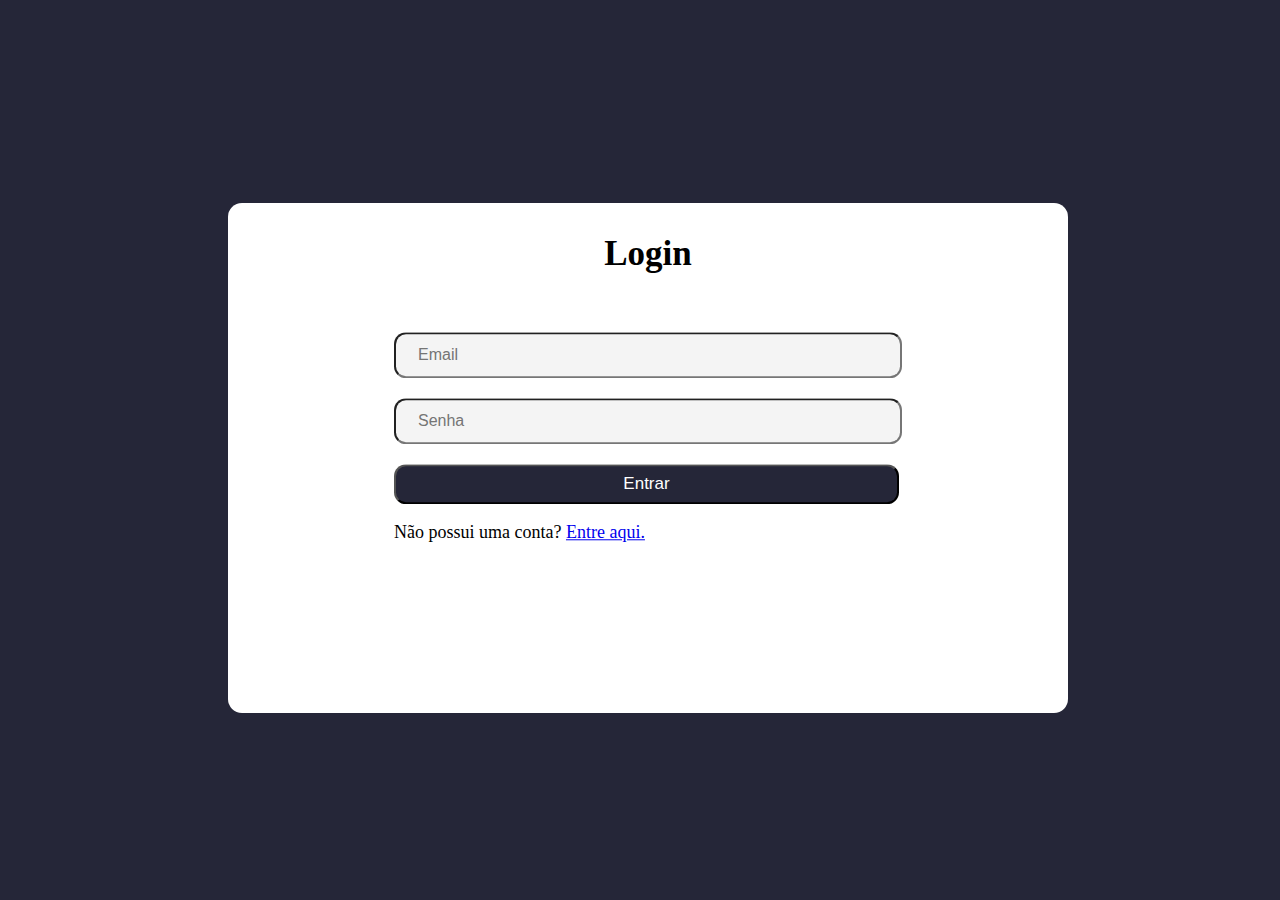
<file: login.html>
<!DOCTYPE html>
<html lang="pt-br">
<head>
    <meta charset="UTF-8">
    <meta name="viewport" content="width=device-width, initial-scale=1.0">
    <title>Document</title>
    <link rel="stylesheet" href="styles/login.css">
</head>
<body>
    <div class="conteiner">
        <form action="">
            <h5>Login</h5>
            <div class="input-box">
                <input type="email" placeholder="Email" required>
            </div>
            <div class="input-pass">
                <input type="password" placeholder="Senha" required>
            </div>
            
            <button type="submit">Entrar</button> 
            <div class="texto-size"><p>Não possui uma conta? <a href="register.html">Entre aqui.</p></dd></div>
        </form>
    </div>
   
</body>
</html>
</file>
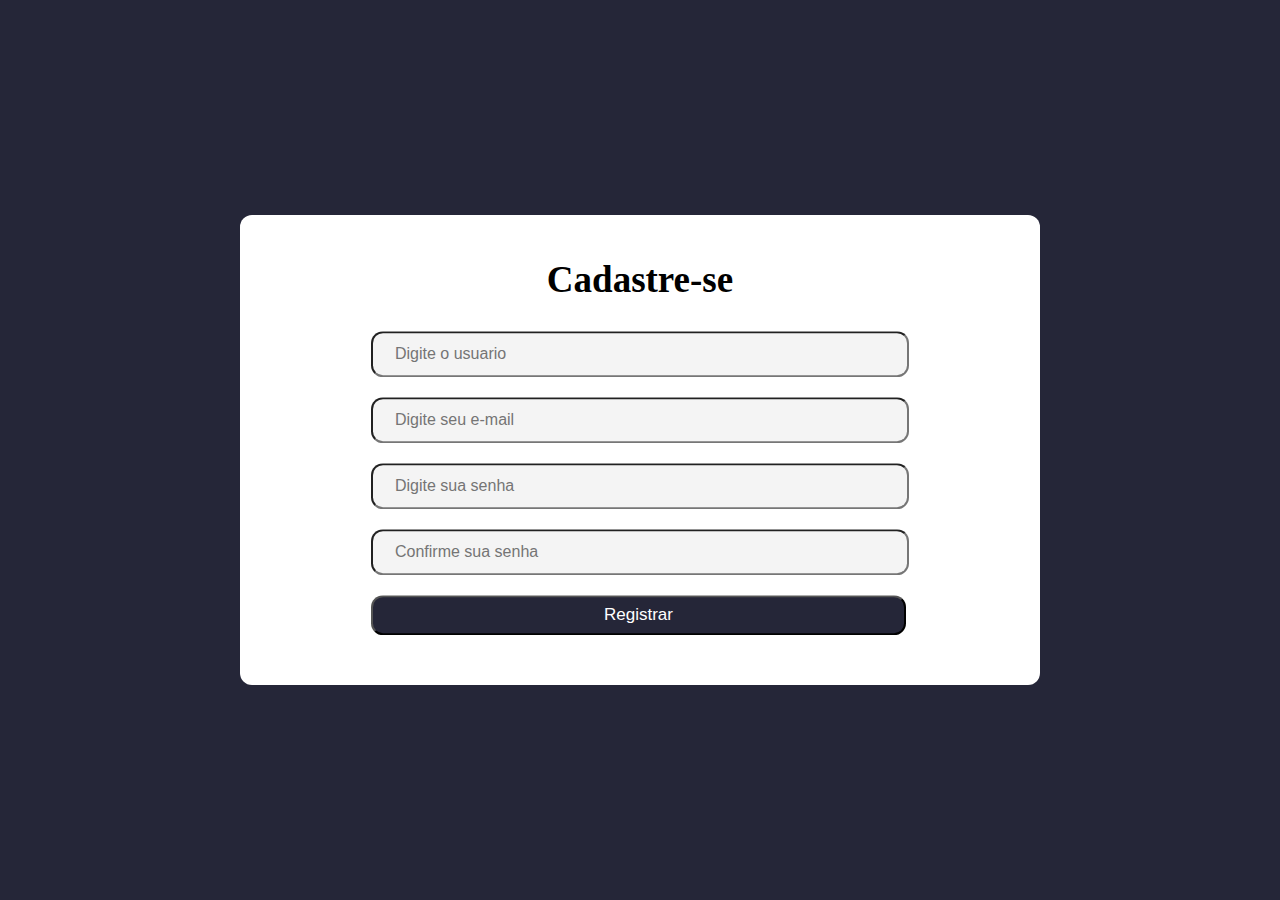
<file: register.html>
<!DOCTYPE html>
<html lang="pt-br">
<head>
    <meta charset="UTF-8">
    <meta name="viewport" content="width=device-width, initial-scale=1.0">
    <title>Cadastro</title>
    <link rel="stylesheet" href="styles/register.css">
</head>
<body>
    <div class="conteiner">
        <form action="/register" method="post">    
            <h2>Cadastre-se</h2>
            <div>
                <input type="text" placeholder="Digite o usuario" required>
            </div>
            <div>
                <input type="email" placeholder="Digite seu e-mail" required>
            </div>
            <div>
                <input type="password" placeholder="Digite sua senha" required>
            </div>
            <div>
                <input type="password" placeholder="Confirme sua senha" required>
            </div>
            <button>Registrar</button>
        </form>
    </div>

</body>
</html>
</file>
<file: styles/login.css>
body {
  margin: 0;
  padding: 0;
  width: 100%;
  height: auto;
  background:  #252638;
}

.conteiner {
  width: 800px;
  height: 470px;
  background-color: white;
  position: absolute;
  top: 50%;
  left: 50%;
  transform: translate(-50%, -50%);
  padding: 20px;
  margin: 8px;
  border-radius: 14px;
}

h5 {
  text-align: center;
  font-size: 35px;
  margin-top: 12px;
}

form {
  position: absolute;
  top: 37%;
  left: 50%;
  transform: translate(-50%, -50%);
  background-color: white;
}

.input-box input {
  width: 500px;
  height: 40px;
  border-radius: 12px;
  text-indent:20px;
  font-size: 16px;
  background-color: rgb(244, 244, 244);

}

.input-pass input {
  width: 500px;
  height: 40px;
  margin-top: 20px;
  border-radius: 12px;
  text-indent: 20px;
  font-size: 16px;
  background-color: rgb(244, 244, 244);
}

.texto-size p {
  font-size: 18px;
}

form button {
  width: 505px;
  height: 40px;
  margin-top: 20px;
  border-radius: 12px;
  font-size: 17px;
  color: white;
  background-color: #252638;
}
</file>
<file: styles/register.css>
body {
    background-color: #252638;
}

.conteiner {
    width: 800px;
    height: 470px;
    position: absolute;
    top: 50%;
    left: 50%;
    transform: translate(-50%, -50%);
    background-color: white;
    border-radius: 12px;
}

.conteiner form {
    position: absolute;
    top: 46%;
    left: 50%;
    transform: translate(-50%, -50%);
    background-color: white;
}

h2{
    margin-bottom: 30px;
    text-align: center;
    font-size: 37px;
    margin: 2;
}
div input {
    width: 530px;
    height: 40px;
    margin-bottom: 20px;
    border-radius: 12px;
    text-indent: 20px;
    font-size: 16px;
    background-color: #F4F4F4;
}

form button {
    width: 535px;
    height: 40px;
    border-radius: 12px;
    font-size: 17px;
    color: white;
    background-color: #252638;
}
</file>
